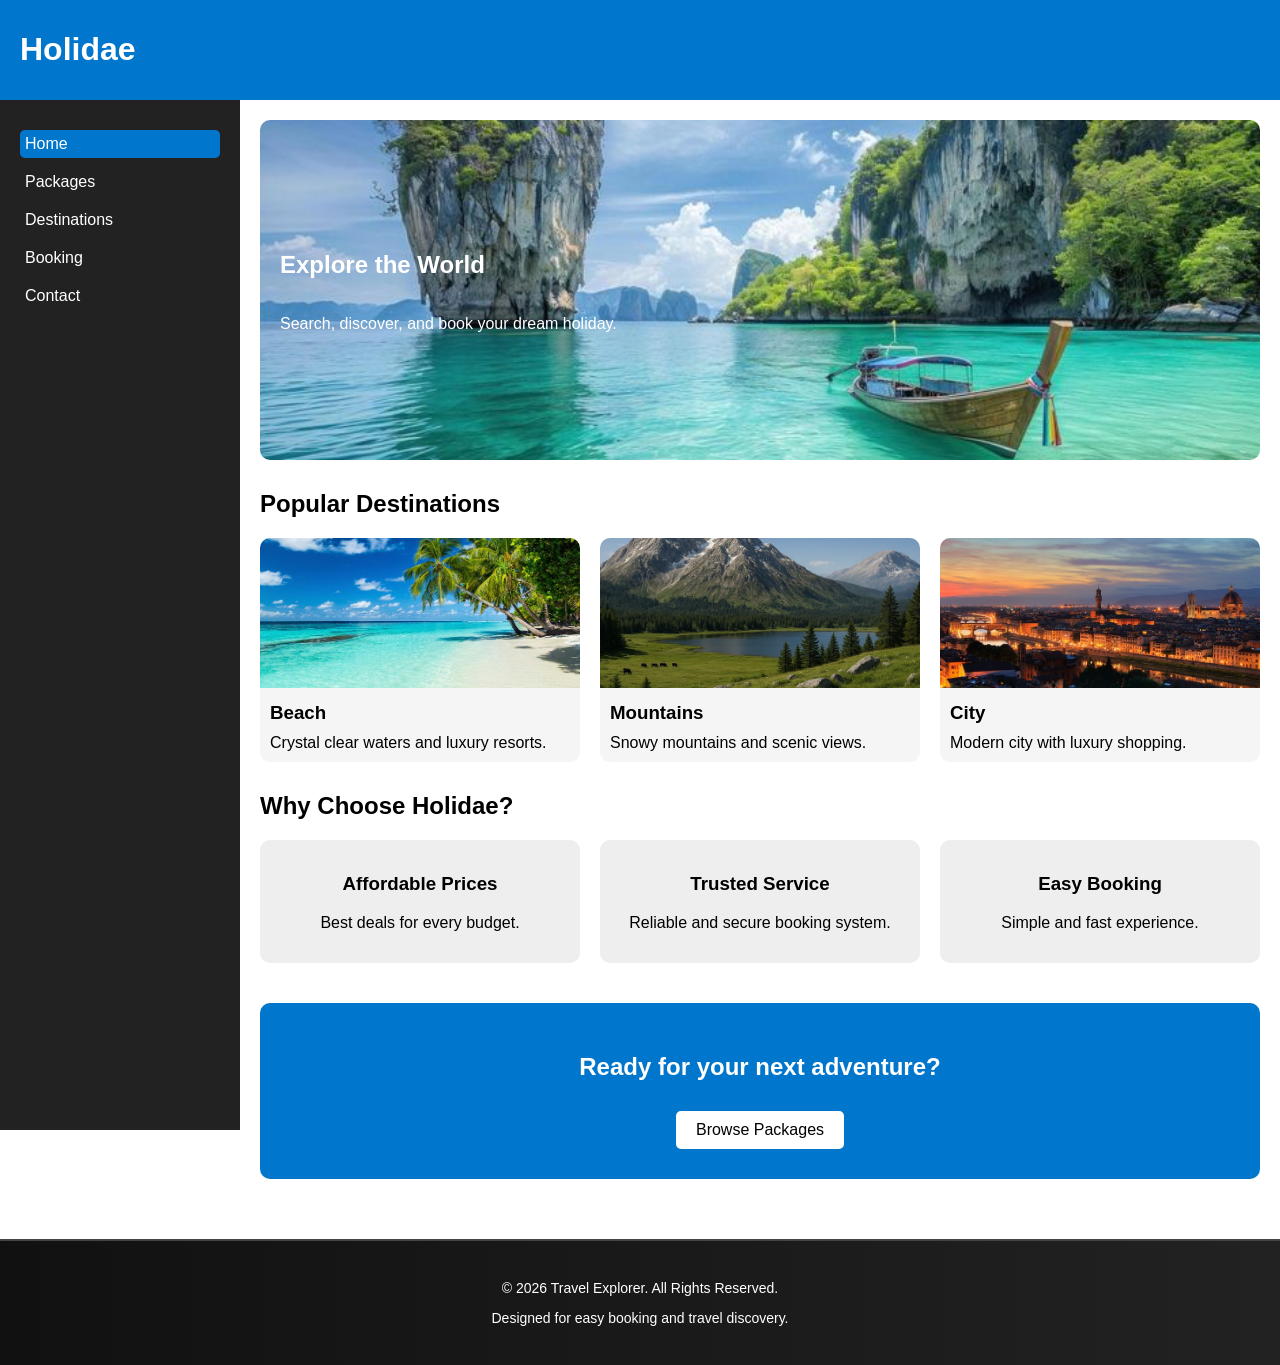
<file: index.html>
<!DOCTYPE html>
<html lang="en">
<head>
<meta charset="UTF-8">
<meta name="viewport" content="width=device-width, initial-scale=1.0">
<title>Holidae</title>
<link rel="stylesheet" href="style.css">
<script src="script.js" defer></script>
</head>

<body>

    <header>
        <h1>Holidae</h1>
    </header>

    <div class="container">

        <!-- SIDEBAR -->
        <div class="sidebar">
            <a href="index.html" class="active">Home</a>
            <a href="packages.html">Packages</a>
            <a href="destinations.html">Destinations</a>
            <a href="booking.html">Booking</a>
            <a href="contact.html">Contact</a>
        </div>
        
        <!-- MAIN CONTENT -->
        <div class="main">

            <!-- HERO -->
            <div class="hero-img">
                <h2>Explore the World</h2>
                <p>Search, discover, and book your dream holiday.</p>
            </div>

            <!-- FEATURED DESTINATIONS -->
            <section class="section">
                <h2>Popular Destinations</h2>

                <div class="cards">

                    <div class="card">
                        <img src="images/Beach.jpg">
                        <h3>Beach
                        </h3>
                        <p>Crystal clear waters and luxury resorts.</p>
                    </div>

                    <div class="card">
                        <img src="images/Mountains.jpg">
                        <h3>Mountains</h3>
                        <p>Snowy mountains and scenic views.</p>
                    </div>

                    <div class="card">
                        <img src="images/City.jpg">
                        <h3>City</h3>
                        <p>Modern city with luxury shopping.</p>
                    </div>

                </div>
            </section>

            <!-- WHY CHOOSE US -->
            <section class="section">
                <h2>Why Choose Holidae?</h2>

                <div class="features">
                    <div class="feature">
                        <h3>Affordable Prices</h3>
                        <p>Best deals for every budget.</p>
                    </div>

                    <div class="feature">
                        <h3>Trusted Service</h3>
                        <p>Reliable and secure booking system.</p>
                    </div>

                    <div class="feature">
                        <h3>Easy Booking</h3>
                        <p>Simple and fast experience.</p>
                    </div>
                </div>
            </section>

            <!-- CALL TO ACTION -->
            <section class="cta">
                <h2>Ready for your next adventure?</h2>
                <a href="packages.html">Browse Packages</a>
            </section>

        </div>

    </div>

    <!-- FOOTER -->
    <footer class="footer">
        <p>© 2026 Travel Explorer. All Rights Reserved.</p>
        <p>Designed for easy booking and travel discovery.</p>
    </footer>

</body>
</html>
</file>
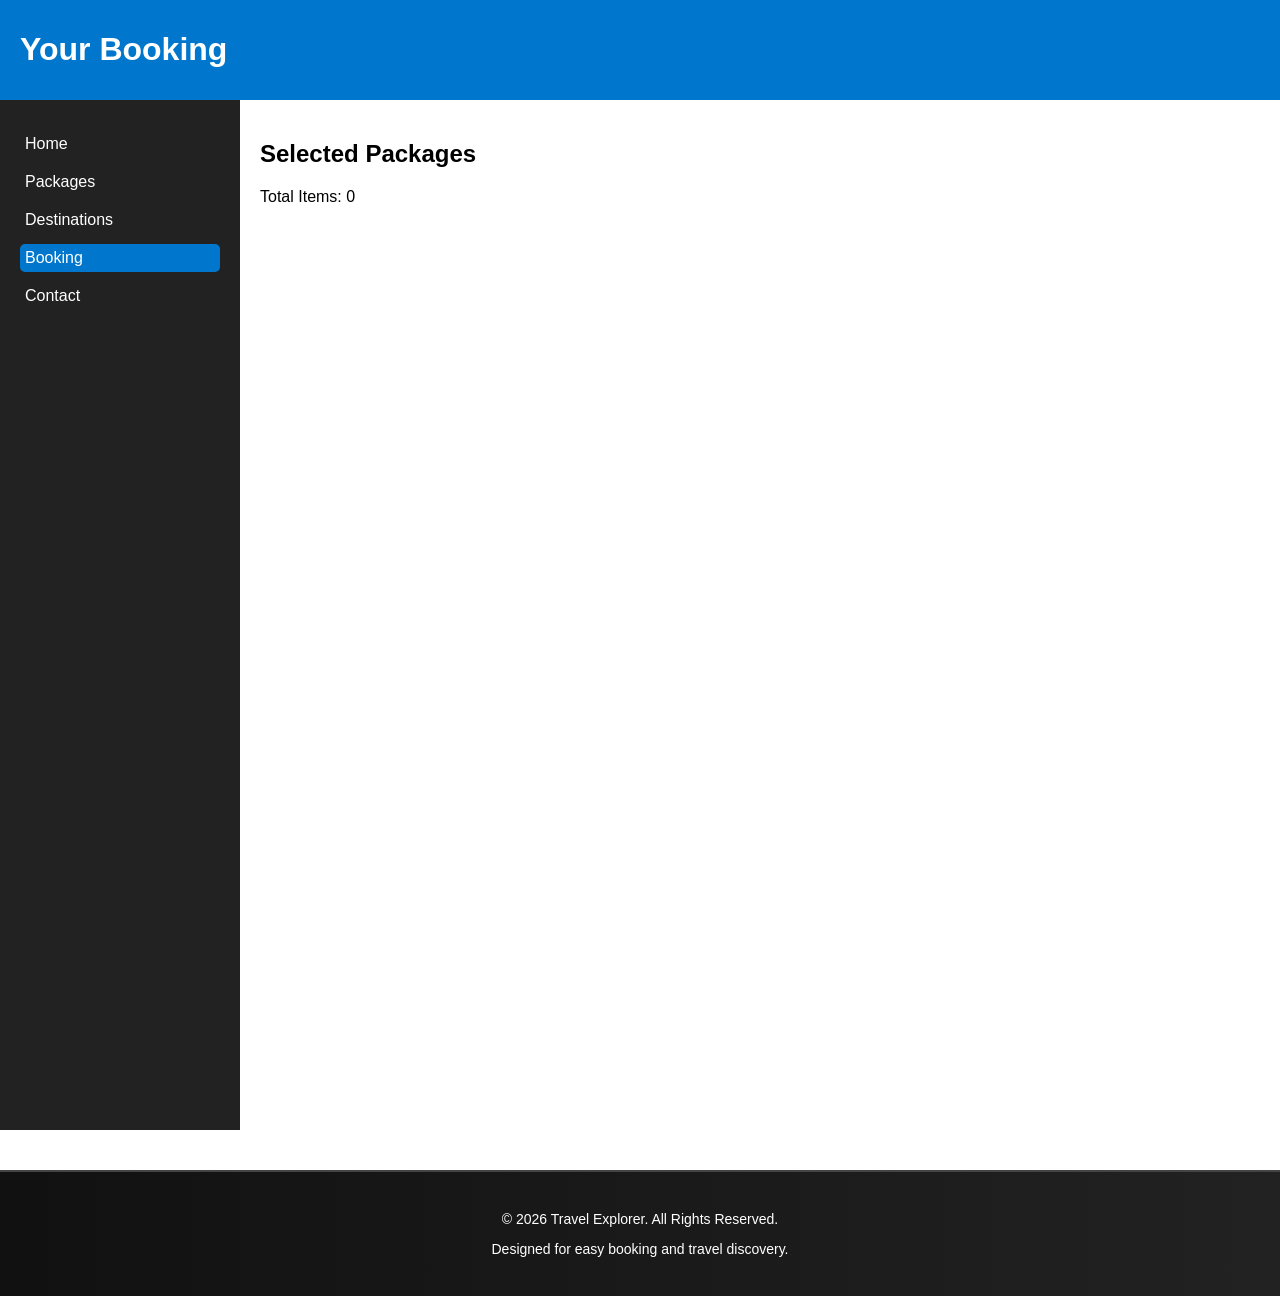
<file: booking.html>
<!DOCTYPE html>
<html lang="en">
<head>
<meta charset="UTF-8">
<meta name="viewport" content="width=device-width, initial-scale=1.0">
<title>Booking</title>
<link rel="stylesheet" href="style.css">
<script src="script.js" defer></script>
</head>

<body>

    <header>
        <h1>Your Booking</h1>
    </header>

    <div class="container">

        <div class="sidebar">
            <a href="index.html">Home</a>
            <a href="packages.html">Packages</a>
            <a href="destinations.html">Destinations</a>
            <a href="booking.html" class="active">Booking</a>
            <a href="contact.html">Contact</a>
        </div>

        <div class="main">

            <h2>Selected Packages</h2>

            <ul id="bookingList"></ul>
            <p>Total Items: <span id="count">0</span></p>

        </div>

    </div>
    
    <!-- FOOTER -->
    <footer class="footer">
        <p>© 2026 Travel Explorer. All Rights Reserved.</p>
        <p>Designed for easy booking and travel discovery.</p>
    </footer>

</body>
</html>
</file>
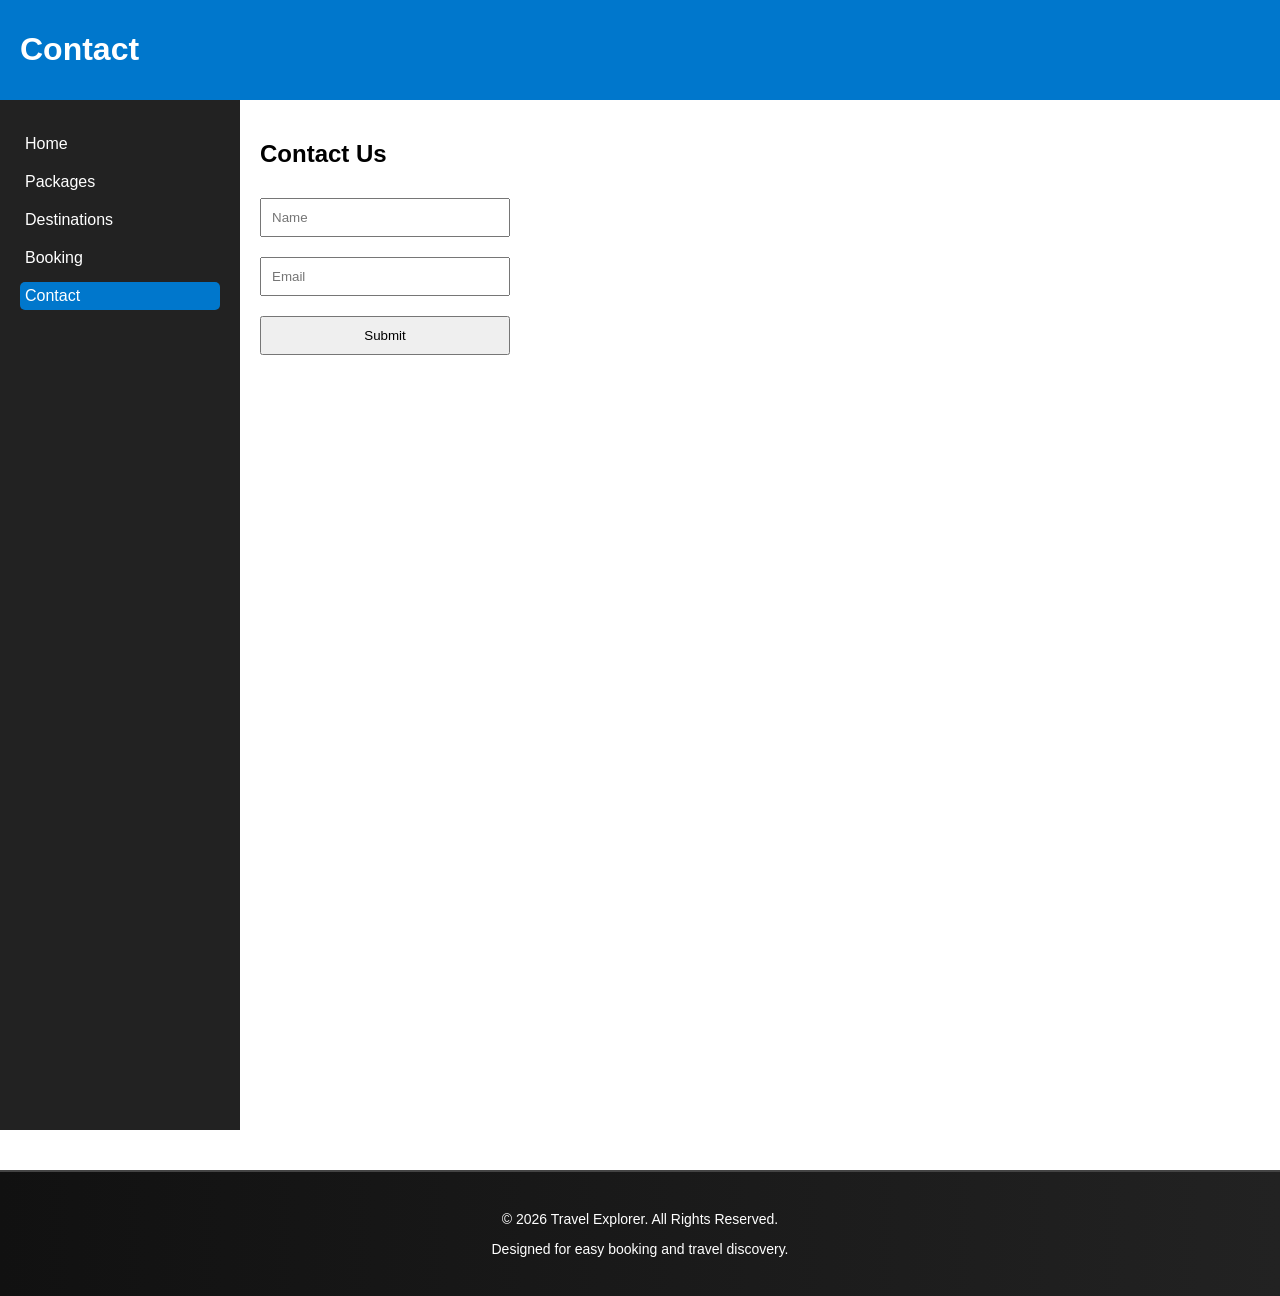
<file: contact.html>
<!DOCTYPE html>
<html lang="en">
<head>
<meta charset="UTF-8">
<meta name="viewport" content="width=device-width, initial-scale=1.0">
<title>Contact</title>
<link rel="stylesheet" href="style.css">
<script src="script.js" defer></script>
</head>

<body>

    <header>
        <h1>Contact</h1>
    </header>

    <div class="container">

        <div class="sidebar">
            <a href="index.html">Home</a>
            <a href="packages.html">Packages</a>
            <a href="destinations.html">Destinations</a>
            <a href="booking.html">Booking</a>
            <a href="contact.html" class="active">Contact</a>
        </div>

        <div class="main">

            <h2>Contact Us</h2>

            <form onsubmit="return validateForm()">
                <input type="text" id="name" placeholder="Name">
                <input type="email" id="email" placeholder="Email">
                <button type="submit">Submit</button>
            </form>

            <p id="message"></p>

        </div>

    </div>
    
    <!-- FOOTER -->
    <footer class="footer">
        <p>© 2026 Travel Explorer. All Rights Reserved.</p>
        <p>Designed for easy booking and travel discovery.</p>
    </footer>

</body>
</html>
</file>
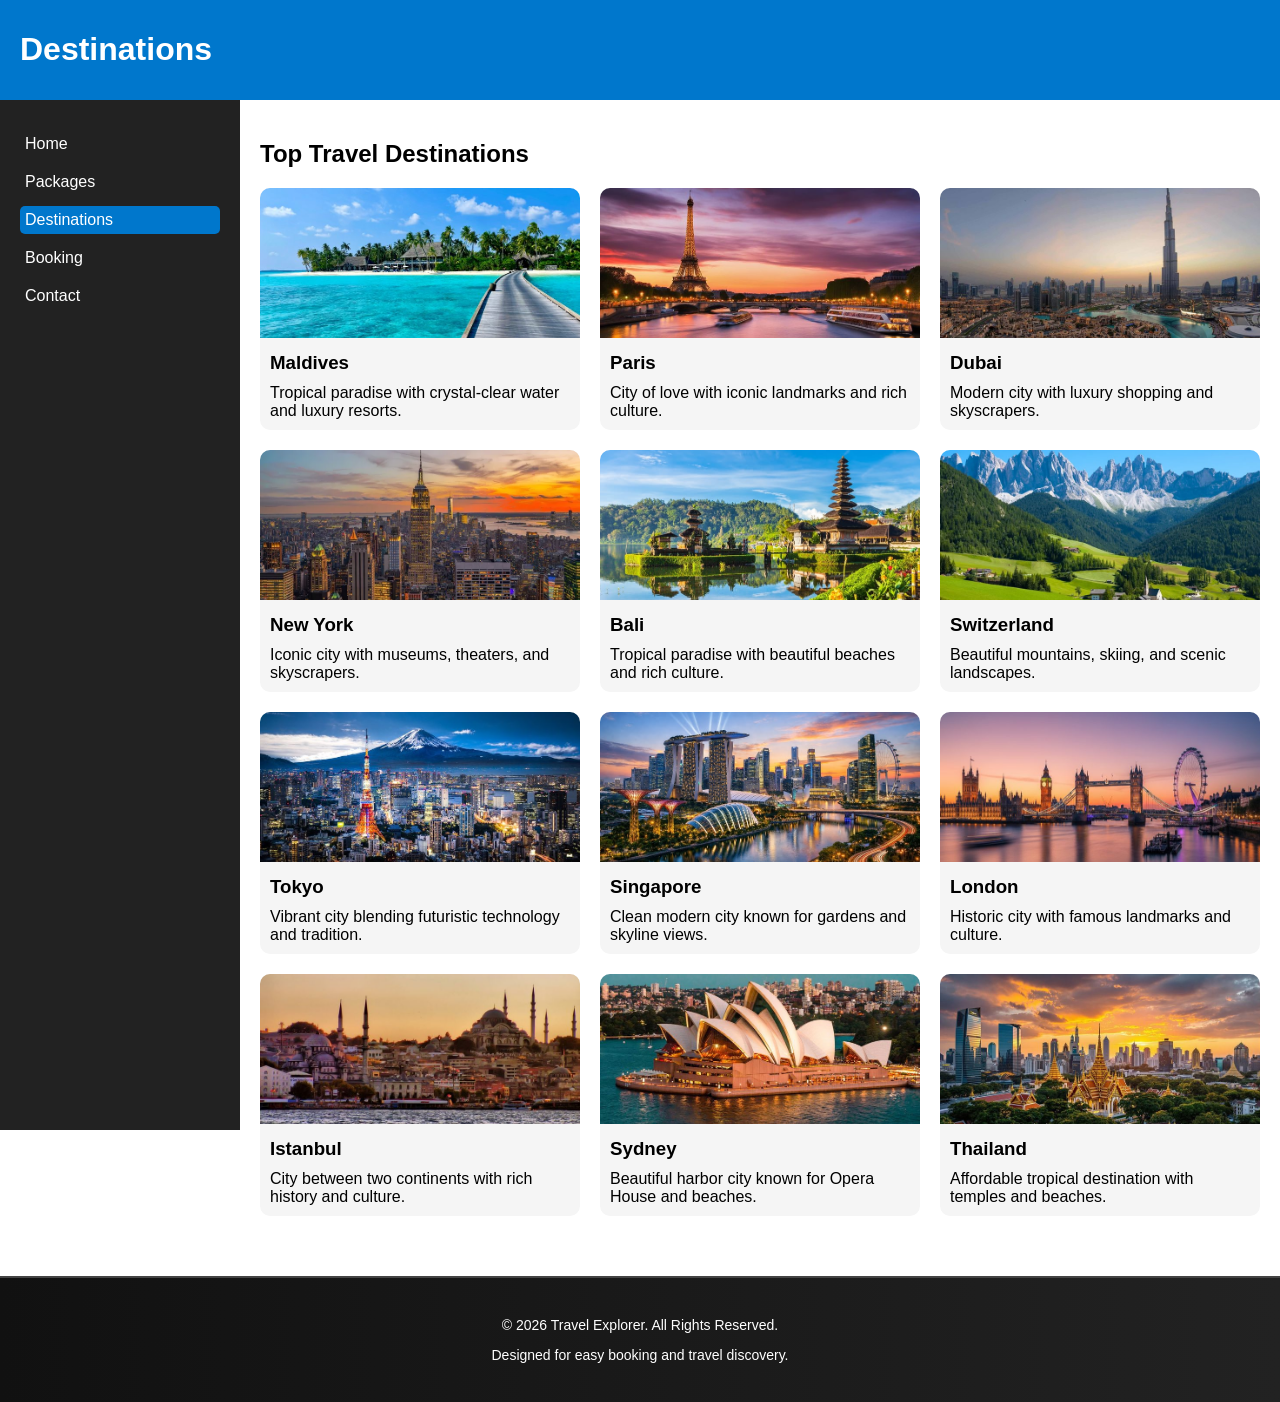
<file: destinations.html>
<!DOCTYPE html>
<html lang="en">
<head>
<meta charset="UTF-8">
<meta name="viewport" content="width=device-width, initial-scale=1.0">
<title>Destinations</title>
<link rel="stylesheet" href="style.css">
<script src="script.js" defer></script>
</head>

<body>

    <header>
        <h1>Destinations</h1>
    </header>

    <div class="container">

        <div class="sidebar">
            <a href="index.html">Home</a>
            <a href="packages.html">Packages</a>
            <a href="destinations.html" class="active">Destinations</a>
            <a href="booking.html">Booking</a>
            <a href="contact.html">Contact</a>
        </div>

        <div class="main">

            <h2>Top Travel Destinations</h2>

            <div class="cards">

                <div class="card">
                    <img src="images/Maldives.jpg">
                    <h3>Maldives</h3>
                    <p>Tropical paradise with crystal-clear water and luxury resorts.</p>
                </div>

                <div class="card">
                    <img src="images/Paris.jpg">
                    <h3>Paris</h3>
                    <p>City of love with iconic landmarks and rich culture.</p>
                </div>

                <div class="card">
                    <img src="images/Dubai.jpg">
                    <h3>Dubai</h3>
                    <p>Modern city with luxury shopping and skyscrapers.</p>
                </div>

                <div class="card">
                    <img src="images/New York.webp">
                    <h3>New York</h3>
                    <p>Iconic city with museums, theaters, and skyscrapers.</p>
                </div>

                <div class="card">
                    <img src="images/Bali.jpg">
                    <h3>Bali</h3>
                    <p>Tropical paradise with beautiful beaches and rich culture.</p>
                </div>

                <div class="card">
                    <img src="images/Switzerland.jpg">
                    <h3>Switzerland</h3>
                    <p>Beautiful mountains, skiing, and scenic landscapes.</p>
                </div>

                <div class="card">
                    <img src="images/Tokyo.jpg">
                    <h3>Tokyo</h3>
                    <p>Vibrant city blending futuristic technology and tradition.</p>
                </div>

                <div class="card">
                    <img src="images/Singapore.jpg">
                    <h3>Singapore</h3>
                    <p>Clean modern city known for gardens and skyline views.</p>
                </div>

                <div class="card">
                    <img src="images/London.jpg">
                    <h3>London</h3>
                    <p>Historic city with famous landmarks and culture.</p>
                </div>

                <div class="card">
                    <img src="images/Istanbul.jpg">
                    <h3>Istanbul</h3>
                    <p>City between two continents with rich history and culture.</p>
                </div>

                <div class="card">
                    <img src="images/Sydney.jpg">
                    <h3>Sydney</h3>
                    <p>Beautiful harbor city known for Opera House and beaches.</p>
                </div>

                <div class="card">
                    <img src="images/Thailand.jpg">
                    <h3>Thailand</h3>
                    <p>Affordable tropical destination with temples and beaches.</p>
                </div>


            </div>

        </div>

    </div>
    
    <!-- FOOTER -->
    <footer class="footer">
        <p>© 2026 Travel Explorer. All Rights Reserved.</p>
        <p>Designed for easy booking and travel discovery.</p>
    </footer>

</body>
</html>
</file>
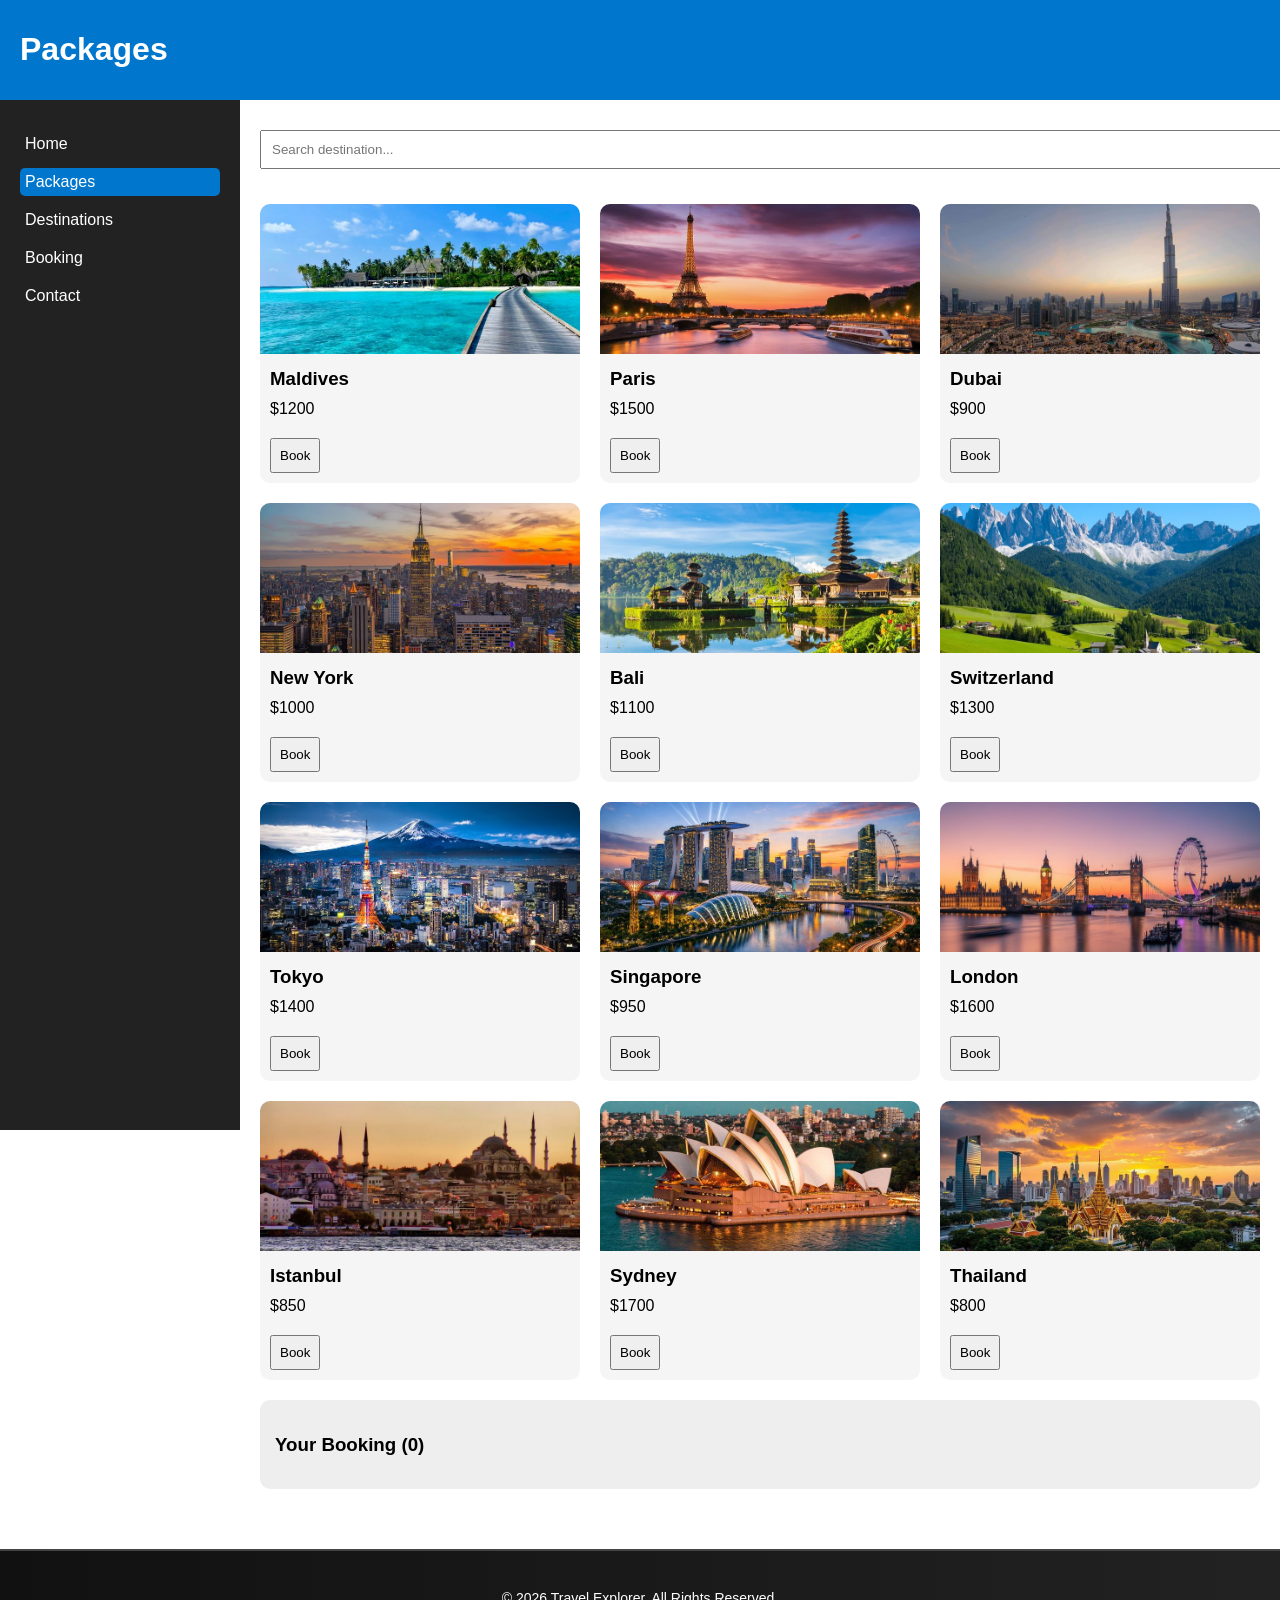
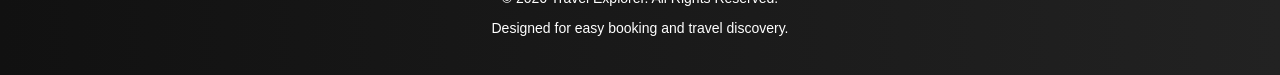
<file: packages.html>
<!DOCTYPE html>
<html lang="en">
<head>
<meta charset="UTF-8">
<meta name="viewport" content="width=device-width, initial-scale=1.0">
<title>Packages</title>
<link rel="stylesheet" href="style.css">
<script src="script.js" defer></script>
</head>

<body>

    <header>
        <h1>Packages</h1>
    </header>

    <div class="container">

        <div class="sidebar">
            <a href="index.html">Home</a>
            <a href="packages.html" class="active">Packages</a>
            <a href="destinations.html">Destinations</a>
            <a href="booking.html">Booking</a>
            <a href="contact.html">Contact</a>
        </div>

        <div class="main">

            <input type="text" id="search" placeholder="Search destination..." onkeyup="searchPackages()">

            <div class="cards">

                <div class="card">
                    <img src="images/Maldives.jpg">
                    <h3>Maldives</h3>
                    <p>$1200</p>
                    <button onclick="addBooking('Maldives')">Book</button>
                </div>

                <div class="card">
                    <img src="images/Paris.jpg">
                    <h3>Paris</h3>
                    <p>$1500</p>
                    <button onclick="addBooking('Paris')">Book</button>
                </div>

                <div class="card">
                    <img src="images/Dubai.jpg">
                    <h3>Dubai</h3>
                    <p>$900</p>
                    <button onclick="addBooking('Dubai')">Book</button>
                </div>

                <div class="card">
                    <img src="images/New York.webp">
                    <h3>New York</h3>
                    <p>$1000</p>
                    <button onclick="addBooking('New York')">Book</button>
                </div>

                <div class="card">
                    <img src="images/Bali.jpg">
                    <h3>Bali</h3>
                    <p>$1100</p>
                    <button onclick="addBooking('Bali')">Book</button>
                </div>

                <div class="card">
                    <img src="images/Switzerland.jpg">
                    <h3>Switzerland</h3>
                    <p>$1300</p>
                    <button onclick="addBooking('Switzerland')">Book</button>
                </div>

                <div class="card">
                    <img src="images/Tokyo.jpg">
                    <h3>Tokyo</h3>
                    <p>$1400</p>
                    <button onclick="addBooking('Tokyo')">Book</button>
                </div>

                <div class="card">
                    <img src="images/Singapore.jpg">
                    <h3>Singapore</h3>
                    <p>$950</p>
                    <button onclick="addBooking('Singapore')">Book</button>
                </div>

                <div class="card">
                    <img src="images/London.jpg">
                    <h3>London</h3>
                    <p>$1600</p>
                    <button onclick="addBooking('London')">Book</button>
                </div>

                <div class="card">
                    <img src="images/Istanbul.jpg">
                    <h3>Istanbul</h3>
                    <p>$850</p>
                    <button onclick="addBooking('Istanbul')">Book</button>
                </div>

                <div class="card">
                    <img src="images/Sydney.jpg">
                    <h3>Sydney</h3>
                    <p>$1700</p>
                    <button onclick="addBooking('Sydney')">Book</button>
                </div>

                <div class="card">
                    <img src="images/Thailand.jpg">
                    <h3>Thailand</h3>
                    <p>$800</p>
                    <button onclick="addBooking('Thailand')">Book</button>
                </div>

            </div>
     
            <div class="booking">
                <h3>Your Booking (<span id="count">0</span>)</h3>
                <ul id="bookingList"></ul>
            </div>

        </div>

    </div>

    <!-- FOOTER -->
    <footer class="footer">
        <p>© 2026 Travel Explorer. All Rights Reserved.</p>
        <p>Designed for easy booking and travel discovery.</p>
    </footer>

</body>
</html>
</file>
<file: style.css>
/* RESET */
body {
    margin: 0;
    font-family: Arial, sans-serif;
}

/* HEADER */
header {
    display: flex;
    justify-content: space-between;
    align-items: center;
    background: #0077cc;
    color: white;
    padding: 10px 20px;
}

/* LAYOUT */
.container {
    display: flex;
}

/* SIDEBAR */
.sidebar {
    width: 200px;
    background: #222;
    height: 110vh;
    padding: 20px;
}

.sidebar a {
    display: block;
    color: white;
    margin: 10px 0;
    text-decoration: none;
    padding: 5px;
    border-radius: 5px;
}

.sidebar a:hover {
    background: #444;
}

.sidebar a.active {
    background: #0077cc;
}

/* MAIN CONTENT */
.main {
    flex: 1;
    padding: 20px;
}

/* HERO IMAGE */
.hero-img {
    background: url('images/Header BG.jpg') no-repeat center/cover;
    height: 300px;
    color: white;
    display: flex;
    flex-direction: column;
    justify-content: center;
    padding: 20px;
    border-radius: 10px;
}

/* SECTIONS */
.section {
    margin-top: 30px;
}

/* CARDS */
.cards {
    display: grid;
    grid-template-columns: repeat(3, 1fr);
    gap: 20px;
    margin-top: 15px;
}

.card {
    background: #f5f5f5;
    border-radius: 10px;
    overflow: hidden;
    transition: 0.3s;
}

.card:hover {
    transform: scale(1.05);
}

.card img {
    width: 100%;
    height: 150px;
    object-fit: cover;
}

.card h3 {
    margin: 10px;
}

.card p {
    margin: 0 10px 10px;
}

.card button {
    margin: 10px;
    padding: 8px;
    cursor: pointer;
}

/* FEATURES */
.features {
    display: flex;
    gap: 20px;
    margin-top: 15px;
}

.feature {
    background: #eee;
    padding: 15px;
    border-radius: 10px;
    width: 30%;
    text-align: center;
}

/* CTA */
.cta {
    margin-top: 40px;
    background: #0077cc;
    color: white;
    text-align: center;
    padding: 30px;
    border-radius: 10px;
}

.cta a {
    display: inline-block;
    margin-top: 10px;
    background: white;
    color: black;
    padding: 10px 20px;
    text-decoration: none;
    border-radius: 5px;
}

/* SEARCH BAR */
#search {
    padding: 10px;
    width: 100%;
    margin-bottom: 20px;
}

/* BOOKING */
.booking {
    margin-top: 20px;
    background: #eee;
    padding: 15px;
    border-radius: 10px;
}

/* FORM */
form {
    display: flex;
    flex-direction: column;
    width: 250px;
}

input, button {
    margin: 10px 0;
    padding: 10px;
}

.remove-btn {
    margin-left: 10px;
    padding: 5px 10px;
    border: none;
    background-color: red;
    color: white;
    cursor: pointer;
    border-radius: 5px;
}

.remove-btn:hover {
    background-color: darkred;
}

.footer {
    background: linear-gradient(90deg, #111, #222);
    color: #fff;
    text-align: center;
    padding: 25px 15px;
    margin-top: 40px;
    border-top: 2px solid #444;
    font-size: 14px;
}

/* RESPONSIVE DESIGN */
@media (max-width: 768px) {

    .container {
        flex-direction: column;
    }

    .sidebar {
        width: 100%;
        height: auto;
        display: flex;
        justify-content: space-around;
    }

    .cards {
        grid-template-columns: 1fr;
    }

    .features {
        flex-direction: column;
    }

    .feature {
        width: 100%;
    }
}
</file>
